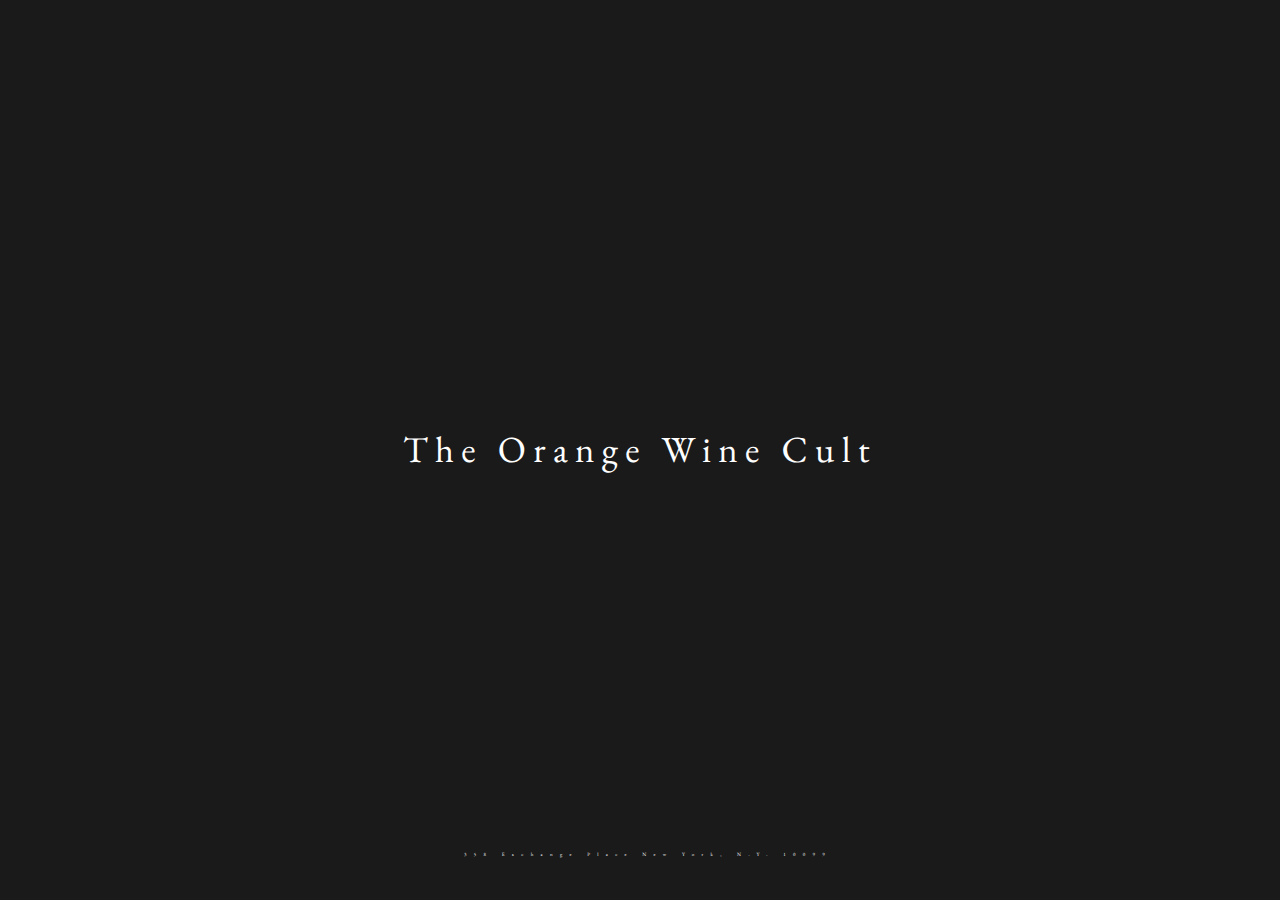
<file: index.html>
<html lang="en">
  
  <head>
    <meta charset="utf-8">

    <title>The OW</title>
    <meta name="description" content="The Orange Wine Cult">
    <meta name="author" content="Nathaniel">
    <link rel="stylesheet" href="style.css">

  </head>
  <body>
    <script src="https://ajax.googleapis.com/ajax/libs/jquery/3.5.1/jquery.min.js"></script>
    <div class="container">
      <span class="text color-text-flow"> The Orange Wine Cult</span>
    </div>

    <div class="bottom">
      358 Exchange Place New York, N.Y. 10099
    </div>
    <!-- Follow the rabbit hole https://theow.co/index2.html   -->

    <script>
      var counter = 0;
      $('.text').html(function(i, html) {
        var chars = $.trim(html).split("");
        return '<span>' + chars.join('</span><span>') + '</span>';
      });
      $( ".container" ).click(function() {
        if (counter == 3){
          alert('Are you knocking the door?');
        }

        counter = counter + 1;
      });
    </script>
  </body>
</html>
</file>
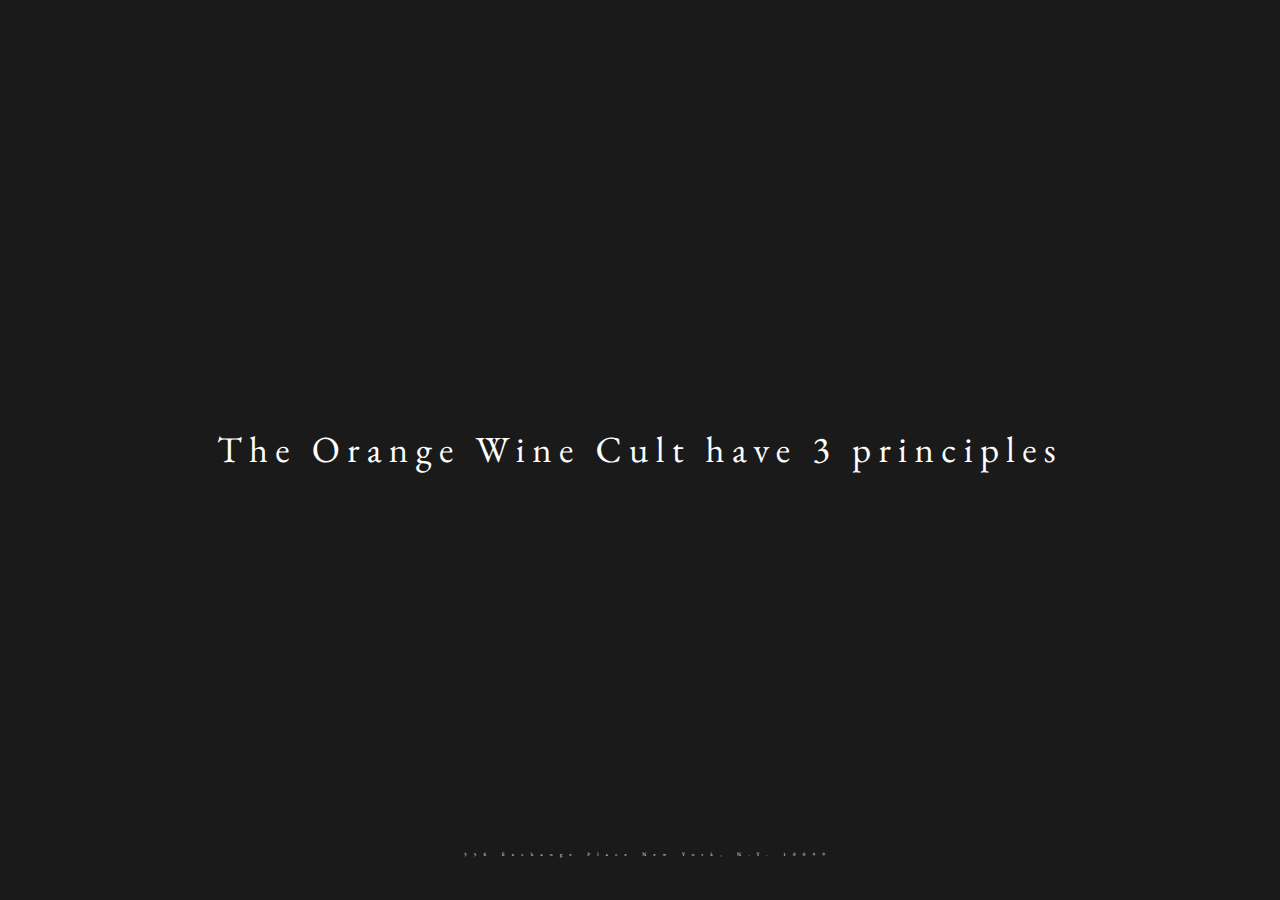
<file: hole.html>
<html lang="en">
  
  <head>
    <meta charset="utf-8">

    <title>The OW</title>
    <meta name="description" content="The Orange Wine Cult">
    <meta name="author" content="Nathaniel">
    <link rel="stylesheet" href="style.css">

  </head>
  <body>
    <script src="https://ajax.googleapis.com/ajax/libs/jquery/3.5.1/jquery.min.js"></script>
    <div class="container">
      <span class="text color-text-flow"> The Orange Wine Cult have 3 principles</span>
    </div>

    <div class="bottom">
      358 Exchange Place New York, N.Y. 10099
    </div>
    <!-- Follow the rabbit hole https://theow.co/hole.html   -->

    <script>
      $('.text').html(function(i, html) {
        var chars = $.trim(html).split("");
        return '<span>' + chars.join('</span><span>') + '</span>';
      });
    </script>
  </body>
</html>
</file>
<file: style.css>
@import url(https://fonts.googleapis.com/css2?family=EB+Garamond&display=swap);
.color-text-flow,
.color-text-flow-hover:hover {
  /*
   * Elements settings
   */
}
.color-text-flow span,
.color-text-flow-hover:hover span {
  -webkit-animation-name: color-text-flow-keys;
          animation-name: color-text-flow-keys;
  -webkit-animation-duration: 50s;
          animation-duration: 50s;
  -webkit-animation-iteration-count: infinite;
          animation-iteration-count: infinite;
  -webkit-animation-direction: alternate;
          animation-direction: alternate;
  -webkit-animation-fill-mode: forwards;
          animation-fill-mode: forwards;
}
@-webkit-keyframes color-text-flow-keys {
  0% {
    color: #d65c97;
  }
  5% {
    color: #5cd666;
  }
  10% {
    color: #a55cd6;
  }
  15.0% {
    color: #5c7cd6;
  }
  20% {
    color: #d65c7a;
  }
  25% {
    color: #81d65c;
  }
  30.0% {
    color: #835cd6;
  }
  35% {
    color: #685cd6;
  }
  40% {
    color: #5c9dd6;
  }
  45% {
    color: #5cd670;
  }
  50% {
    color: #d6625c;
  }
  55.0% {
    color: #d6835c;
  }
  60.0% {
    color: #d6605c;
  }
  65% {
    color: #be5cd6;
  }
  70% {
    color: #5c8dd6;
  }
  75% {
    color: #95d65c;
  }
  80% {
    color: #d69d5c;
  }
  85.0% {
    color: #d65c81;
  }
  90% {
    color: #5cd666;
  }
  95% {
    color: #d67e5c;
  }
  100% {
    color: #64d65c;
  }
}
@keyframes color-text-flow-keys {
  0% {
    color: #d65c97;
  }
  5% {
    color: #5cd666;
  }
  10% {
    color: #a55cd6;
  }
  15.0% {
    color: #5c7cd6;
  }
  20% {
    color: #d65c7a;
  }
  25% {
    color: #81d65c;
  }
  30.0% {
    color: #835cd6;
  }
  35% {
    color: #685cd6;
  }
  40% {
    color: #5c9dd6;
  }
  45% {
    color: #5cd670;
  }
  50% {
    color: #d6625c;
  }
  55.0% {
    color: #d6835c;
  }
  60.0% {
    color: #d6605c;
  }
  65% {
    color: #be5cd6;
  }
  70% {
    color: #5c8dd6;
  }
  75% {
    color: #95d65c;
  }
  80% {
    color: #d69d5c;
  }
  85.0% {
    color: #d65c81;
  }
  90% {
    color: #5cd666;
  }
  95% {
    color: #d67e5c;
  }
  100% {
    color: #64d65c;
  }
}
.color-text-flow span:nth-of-type(1),
.color-text-flow-hover:hover span:nth-of-type(1) {
  -webkit-animation-delay: -19.8s;
          animation-delay: -19.8s;
}
.color-text-flow span:nth-of-type(2),
.color-text-flow-hover:hover span:nth-of-type(2) {
  -webkit-animation-delay: -19.6s;
          animation-delay: -19.6s;
}
.color-text-flow span:nth-of-type(3),
.color-text-flow-hover:hover span:nth-of-type(3) {
  -webkit-animation-delay: -19.4s;
          animation-delay: -19.4s;
}
.color-text-flow span:nth-of-type(4),
.color-text-flow-hover:hover span:nth-of-type(4) {
  -webkit-animation-delay: -19.2s;
          animation-delay: -19.2s;
}
.color-text-flow span:nth-of-type(5),
.color-text-flow-hover:hover span:nth-of-type(5) {
  -webkit-animation-delay: -19s;
          animation-delay: -19s;
}
.color-text-flow span:nth-of-type(6),
.color-text-flow-hover:hover span:nth-of-type(6) {
  -webkit-animation-delay: -18.8s;
          animation-delay: -18.8s;
}
.color-text-flow span:nth-of-type(7),
.color-text-flow-hover:hover span:nth-of-type(7) {
  -webkit-animation-delay: -18.6s;
          animation-delay: -18.6s;
}
.color-text-flow span:nth-of-type(8),
.color-text-flow-hover:hover span:nth-of-type(8) {
  -webkit-animation-delay: -18.4s;
          animation-delay: -18.4s;
}
.color-text-flow span:nth-of-type(9),
.color-text-flow-hover:hover span:nth-of-type(9) {
  -webkit-animation-delay: -18.2s;
          animation-delay: -18.2s;
}
.color-text-flow span:nth-of-type(10),
.color-text-flow-hover:hover span:nth-of-type(10) {
  -webkit-animation-delay: -18s;
          animation-delay: -18s;
}
.color-text-flow span:nth-of-type(11),
.color-text-flow-hover:hover span:nth-of-type(11) {
  -webkit-animation-delay: -17.8s;
          animation-delay: -17.8s;
}
.color-text-flow span:nth-of-type(12),
.color-text-flow-hover:hover span:nth-of-type(12) {
  -webkit-animation-delay: -17.6s;
          animation-delay: -17.6s;
}
.color-text-flow span:nth-of-type(13),
.color-text-flow-hover:hover span:nth-of-type(13) {
  -webkit-animation-delay: -17.4s;
          animation-delay: -17.4s;
}
.color-text-flow span:nth-of-type(14),
.color-text-flow-hover:hover span:nth-of-type(14) {
  -webkit-animation-delay: -17.2s;
          animation-delay: -17.2s;
}
.color-text-flow span:nth-of-type(15),
.color-text-flow-hover:hover span:nth-of-type(15) {
  -webkit-animation-delay: -17s;
          animation-delay: -17s;
}
.color-text-flow span:nth-of-type(16),
.color-text-flow-hover:hover span:nth-of-type(16) {
  -webkit-animation-delay: -16.8s;
          animation-delay: -16.8s;
}
.color-text-flow span:nth-of-type(17),
.color-text-flow-hover:hover span:nth-of-type(17) {
  -webkit-animation-delay: -16.6s;
          animation-delay: -16.6s;
}
.color-text-flow span:nth-of-type(18),
.color-text-flow-hover:hover span:nth-of-type(18) {
  -webkit-animation-delay: -16.4s;
          animation-delay: -16.4s;
}
.color-text-flow span:nth-of-type(19),
.color-text-flow-hover:hover span:nth-of-type(19) {
  -webkit-animation-delay: -16.2s;
          animation-delay: -16.2s;
}
.color-text-flow span:nth-of-type(20),
.color-text-flow-hover:hover span:nth-of-type(20) {
  -webkit-animation-delay: -16s;
          animation-delay: -16s;
}
.color-text-flow span:nth-of-type(21),
.color-text-flow-hover:hover span:nth-of-type(21) {
  -webkit-animation-delay: -15.8s;
          animation-delay: -15.8s;
}
.color-text-flow span:nth-of-type(22),
.color-text-flow-hover:hover span:nth-of-type(22) {
  -webkit-animation-delay: -15.6s;
          animation-delay: -15.6s;
}
.color-text-flow span:nth-of-type(23),
.color-text-flow-hover:hover span:nth-of-type(23) {
  -webkit-animation-delay: -15.4s;
          animation-delay: -15.4s;
}
.color-text-flow span:nth-of-type(24),
.color-text-flow-hover:hover span:nth-of-type(24) {
  -webkit-animation-delay: -15.2s;
          animation-delay: -15.2s;
}
.color-text-flow span:nth-of-type(25),
.color-text-flow-hover:hover span:nth-of-type(25) {
  -webkit-animation-delay: -15s;
          animation-delay: -15s;
}
.color-text-flow span:nth-of-type(26),
.color-text-flow-hover:hover span:nth-of-type(26) {
  -webkit-animation-delay: -14.8s;
          animation-delay: -14.8s;
}
.color-text-flow span:nth-of-type(27),
.color-text-flow-hover:hover span:nth-of-type(27) {
  -webkit-animation-delay: -14.6s;
          animation-delay: -14.6s;
}
.color-text-flow span:nth-of-type(28),
.color-text-flow-hover:hover span:nth-of-type(28) {
  -webkit-animation-delay: -14.4s;
          animation-delay: -14.4s;
}
.color-text-flow span:nth-of-type(29),
.color-text-flow-hover:hover span:nth-of-type(29) {
  -webkit-animation-delay: -14.2s;
          animation-delay: -14.2s;
}
.color-text-flow span:nth-of-type(30),
.color-text-flow-hover:hover span:nth-of-type(30) {
  -webkit-animation-delay: -14s;
          animation-delay: -14s;
}
.color-text-flow span:nth-of-type(31),
.color-text-flow-hover:hover span:nth-of-type(31) {
  -webkit-animation-delay: -13.8s;
          animation-delay: -13.8s;
}
.color-text-flow span:nth-of-type(32),
.color-text-flow-hover:hover span:nth-of-type(32) {
  -webkit-animation-delay: -13.6s;
          animation-delay: -13.6s;
}
.color-text-flow span:nth-of-type(33),
.color-text-flow-hover:hover span:nth-of-type(33) {
  -webkit-animation-delay: -13.4s;
          animation-delay: -13.4s;
}
.color-text-flow span:nth-of-type(34),
.color-text-flow-hover:hover span:nth-of-type(34) {
  -webkit-animation-delay: -13.2s;
          animation-delay: -13.2s;
}
.color-text-flow span:nth-of-type(35),
.color-text-flow-hover:hover span:nth-of-type(35) {
  -webkit-animation-delay: -13s;
          animation-delay: -13s;
}
.color-text-flow span:nth-of-type(36),
.color-text-flow-hover:hover span:nth-of-type(36) {
  -webkit-animation-delay: -12.8s;
          animation-delay: -12.8s;
}
.color-text-flow span:nth-of-type(37),
.color-text-flow-hover:hover span:nth-of-type(37) {
  -webkit-animation-delay: -12.6s;
          animation-delay: -12.6s;
}
.color-text-flow span:nth-of-type(38),
.color-text-flow-hover:hover span:nth-of-type(38) {
  -webkit-animation-delay: -12.4s;
          animation-delay: -12.4s;
}
.color-text-flow span:nth-of-type(39),
.color-text-flow-hover:hover span:nth-of-type(39) {
  -webkit-animation-delay: -12.2s;
          animation-delay: -12.2s;
}
.color-text-flow span:nth-of-type(40),
.color-text-flow-hover:hover span:nth-of-type(40) {
  -webkit-animation-delay: -12s;
          animation-delay: -12s;
}
.color-text-flow span:nth-of-type(41),
.color-text-flow-hover:hover span:nth-of-type(41) {
  -webkit-animation-delay: -11.8s;
          animation-delay: -11.8s;
}
.color-text-flow span:nth-of-type(42),
.color-text-flow-hover:hover span:nth-of-type(42) {
  -webkit-animation-delay: -11.6s;
          animation-delay: -11.6s;
}
.color-text-flow span:nth-of-type(43),
.color-text-flow-hover:hover span:nth-of-type(43) {
  -webkit-animation-delay: -11.4s;
          animation-delay: -11.4s;
}
.color-text-flow span:nth-of-type(44),
.color-text-flow-hover:hover span:nth-of-type(44) {
  -webkit-animation-delay: -11.2s;
          animation-delay: -11.2s;
}
.color-text-flow span:nth-of-type(45),
.color-text-flow-hover:hover span:nth-of-type(45) {
  -webkit-animation-delay: -11s;
          animation-delay: -11s;
}
.color-text-flow span:nth-of-type(46),
.color-text-flow-hover:hover span:nth-of-type(46) {
  -webkit-animation-delay: -10.8s;
          animation-delay: -10.8s;
}
.color-text-flow span:nth-of-type(47),
.color-text-flow-hover:hover span:nth-of-type(47) {
  -webkit-animation-delay: -10.6s;
          animation-delay: -10.6s;
}
.color-text-flow span:nth-of-type(48),
.color-text-flow-hover:hover span:nth-of-type(48) {
  -webkit-animation-delay: -10.4s;
          animation-delay: -10.4s;
}
.color-text-flow span:nth-of-type(49),
.color-text-flow-hover:hover span:nth-of-type(49) {
  -webkit-animation-delay: -10.2s;
          animation-delay: -10.2s;
}
.color-text-flow span:nth-of-type(50),
.color-text-flow-hover:hover span:nth-of-type(50) {
  -webkit-animation-delay: -10s;
          animation-delay: -10s;
}
.color-text-flow span:nth-of-type(51),
.color-text-flow-hover:hover span:nth-of-type(51) {
  -webkit-animation-delay: -9.8s;
          animation-delay: -9.8s;
}
.color-text-flow span:nth-of-type(52),
.color-text-flow-hover:hover span:nth-of-type(52) {
  -webkit-animation-delay: -9.6s;
          animation-delay: -9.6s;
}
.color-text-flow span:nth-of-type(53),
.color-text-flow-hover:hover span:nth-of-type(53) {
  -webkit-animation-delay: -9.4s;
          animation-delay: -9.4s;
}
.color-text-flow span:nth-of-type(54),
.color-text-flow-hover:hover span:nth-of-type(54) {
  -webkit-animation-delay: -9.2s;
          animation-delay: -9.2s;
}
.color-text-flow span:nth-of-type(55),
.color-text-flow-hover:hover span:nth-of-type(55) {
  -webkit-animation-delay: -9s;
          animation-delay: -9s;
}
.color-text-flow span:nth-of-type(56),
.color-text-flow-hover:hover span:nth-of-type(56) {
  -webkit-animation-delay: -8.8s;
          animation-delay: -8.8s;
}
.color-text-flow span:nth-of-type(57),
.color-text-flow-hover:hover span:nth-of-type(57) {
  -webkit-animation-delay: -8.6s;
          animation-delay: -8.6s;
}
.color-text-flow span:nth-of-type(58),
.color-text-flow-hover:hover span:nth-of-type(58) {
  -webkit-animation-delay: -8.4s;
          animation-delay: -8.4s;
}
.color-text-flow span:nth-of-type(59),
.color-text-flow-hover:hover span:nth-of-type(59) {
  -webkit-animation-delay: -8.2s;
          animation-delay: -8.2s;
}
.color-text-flow span:nth-of-type(60),
.color-text-flow-hover:hover span:nth-of-type(60) {
  -webkit-animation-delay: -8s;
          animation-delay: -8s;
}
.color-text-flow span:nth-of-type(61),
.color-text-flow-hover:hover span:nth-of-type(61) {
  -webkit-animation-delay: -7.8s;
          animation-delay: -7.8s;
}
.color-text-flow span:nth-of-type(62),
.color-text-flow-hover:hover span:nth-of-type(62) {
  -webkit-animation-delay: -7.6s;
          animation-delay: -7.6s;
}
.color-text-flow span:nth-of-type(63),
.color-text-flow-hover:hover span:nth-of-type(63) {
  -webkit-animation-delay: -7.4s;
          animation-delay: -7.4s;
}
.color-text-flow span:nth-of-type(64),
.color-text-flow-hover:hover span:nth-of-type(64) {
  -webkit-animation-delay: -7.2s;
          animation-delay: -7.2s;
}
.color-text-flow span:nth-of-type(65),
.color-text-flow-hover:hover span:nth-of-type(65) {
  -webkit-animation-delay: -7s;
          animation-delay: -7s;
}
.color-text-flow span:nth-of-type(66),
.color-text-flow-hover:hover span:nth-of-type(66) {
  -webkit-animation-delay: -6.8s;
          animation-delay: -6.8s;
}
.color-text-flow span:nth-of-type(67),
.color-text-flow-hover:hover span:nth-of-type(67) {
  -webkit-animation-delay: -6.6s;
          animation-delay: -6.6s;
}
.color-text-flow span:nth-of-type(68),
.color-text-flow-hover:hover span:nth-of-type(68) {
  -webkit-animation-delay: -6.4s;
          animation-delay: -6.4s;
}
.color-text-flow span:nth-of-type(69),
.color-text-flow-hover:hover span:nth-of-type(69) {
  -webkit-animation-delay: -6.2s;
          animation-delay: -6.2s;
}
.color-text-flow span:nth-of-type(70),
.color-text-flow-hover:hover span:nth-of-type(70) {
  -webkit-animation-delay: -6s;
          animation-delay: -6s;
}
.color-text-flow span:nth-of-type(71),
.color-text-flow-hover:hover span:nth-of-type(71) {
  -webkit-animation-delay: -5.8s;
          animation-delay: -5.8s;
}
.color-text-flow span:nth-of-type(72),
.color-text-flow-hover:hover span:nth-of-type(72) {
  -webkit-animation-delay: -5.6s;
          animation-delay: -5.6s;
}
.color-text-flow span:nth-of-type(73),
.color-text-flow-hover:hover span:nth-of-type(73) {
  -webkit-animation-delay: -5.4s;
          animation-delay: -5.4s;
}
.color-text-flow span:nth-of-type(74),
.color-text-flow-hover:hover span:nth-of-type(74) {
  -webkit-animation-delay: -5.2s;
          animation-delay: -5.2s;
}
.color-text-flow span:nth-of-type(75),
.color-text-flow-hover:hover span:nth-of-type(75) {
  -webkit-animation-delay: -5s;
          animation-delay: -5s;
}
.color-text-flow span:nth-of-type(76),
.color-text-flow-hover:hover span:nth-of-type(76) {
  -webkit-animation-delay: -4.8s;
          animation-delay: -4.8s;
}
.color-text-flow span:nth-of-type(77),
.color-text-flow-hover:hover span:nth-of-type(77) {
  -webkit-animation-delay: -4.6s;
          animation-delay: -4.6s;
}
.color-text-flow span:nth-of-type(78),
.color-text-flow-hover:hover span:nth-of-type(78) {
  -webkit-animation-delay: -4.4s;
          animation-delay: -4.4s;
}
.color-text-flow span:nth-of-type(79),
.color-text-flow-hover:hover span:nth-of-type(79) {
  -webkit-animation-delay: -4.2s;
          animation-delay: -4.2s;
}
.color-text-flow span:nth-of-type(80),
.color-text-flow-hover:hover span:nth-of-type(80) {
  -webkit-animation-delay: -4s;
          animation-delay: -4s;
}
.color-text-flow span:nth-of-type(81),
.color-text-flow-hover:hover span:nth-of-type(81) {
  -webkit-animation-delay: -3.8s;
          animation-delay: -3.8s;
}
.color-text-flow span:nth-of-type(82),
.color-text-flow-hover:hover span:nth-of-type(82) {
  -webkit-animation-delay: -3.6s;
          animation-delay: -3.6s;
}
.color-text-flow span:nth-of-type(83),
.color-text-flow-hover:hover span:nth-of-type(83) {
  -webkit-animation-delay: -3.4s;
          animation-delay: -3.4s;
}
.color-text-flow span:nth-of-type(84),
.color-text-flow-hover:hover span:nth-of-type(84) {
  -webkit-animation-delay: -3.2s;
          animation-delay: -3.2s;
}
.color-text-flow span:nth-of-type(85),
.color-text-flow-hover:hover span:nth-of-type(85) {
  -webkit-animation-delay: -3s;
          animation-delay: -3s;
}
.color-text-flow span:nth-of-type(86),
.color-text-flow-hover:hover span:nth-of-type(86) {
  -webkit-animation-delay: -2.8s;
          animation-delay: -2.8s;
}
.color-text-flow span:nth-of-type(87),
.color-text-flow-hover:hover span:nth-of-type(87) {
  -webkit-animation-delay: -2.6s;
          animation-delay: -2.6s;
}
.color-text-flow span:nth-of-type(88),
.color-text-flow-hover:hover span:nth-of-type(88) {
  -webkit-animation-delay: -2.4s;
          animation-delay: -2.4s;
}
.color-text-flow span:nth-of-type(89),
.color-text-flow-hover:hover span:nth-of-type(89) {
  -webkit-animation-delay: -2.2s;
          animation-delay: -2.2s;
}
.color-text-flow span:nth-of-type(90),
.color-text-flow-hover:hover span:nth-of-type(90) {
  -webkit-animation-delay: -2s;
          animation-delay: -2s;
}
.color-text-flow span:nth-of-type(91),
.color-text-flow-hover:hover span:nth-of-type(91) {
  -webkit-animation-delay: -1.8s;
          animation-delay: -1.8s;
}
.color-text-flow span:nth-of-type(92),
.color-text-flow-hover:hover span:nth-of-type(92) {
  -webkit-animation-delay: -1.6s;
          animation-delay: -1.6s;
}
.color-text-flow span:nth-of-type(93),
.color-text-flow-hover:hover span:nth-of-type(93) {
  -webkit-animation-delay: -1.4s;
          animation-delay: -1.4s;
}
.color-text-flow span:nth-of-type(94),
.color-text-flow-hover:hover span:nth-of-type(94) {
  -webkit-animation-delay: -1.2s;
          animation-delay: -1.2s;
}
.color-text-flow span:nth-of-type(95),
.color-text-flow-hover:hover span:nth-of-type(95) {
  -webkit-animation-delay: -1s;
          animation-delay: -1s;
}
.color-text-flow span:nth-of-type(96),
.color-text-flow-hover:hover span:nth-of-type(96) {
  -webkit-animation-delay: -0.8s;
          animation-delay: -0.8s;
}
.color-text-flow span:nth-of-type(97),
.color-text-flow-hover:hover span:nth-of-type(97) {
  -webkit-animation-delay: -0.6s;
          animation-delay: -0.6s;
}
.color-text-flow span:nth-of-type(98),
.color-text-flow-hover:hover span:nth-of-type(98) {
  -webkit-animation-delay: -0.4s;
          animation-delay: -0.4s;
}
.color-text-flow span:nth-of-type(99),
.color-text-flow-hover:hover span:nth-of-type(99) {
  -webkit-animation-delay: -0.2s;
          animation-delay: -0.2s;
}
.color-text-flow span:nth-of-type(100),
.color-text-flow-hover:hover span:nth-of-type(100) {
  -webkit-animation-delay: 0s;
          animation-delay: 0s;
}

body {
  background-color: #1a1a1a;
  color: #fefefe;
  font-family: 'EB Garamond', serif;
 
  letter-spacing: 0.2em;
  font-size: 2.3em;
  line-height: 2;
  font-weight: 350;
  text-rendering: geometricPrecision;
  text-align: center;
}

.container {
  position: absolute;
  top: 50%;
  left: 50%;
  width: 100%;
  -webkit-transform: translate(-50%, -50%);
      -ms-transform: translate(-50%, -50%);
          transform: translate(-50%, -50%);
}

.txt {
  display: block;
}

a {
  text-decoration: none;
  position: absolute;
  bottom: 10px;
  right: 10px;
  text-align: right;
  color: #eee;
  font-size: 15px;
  line-height: 15px;
}

.bottom {
  position: absolute; 
  bottom: 0; 
  width: 100%; 
  height: 50px; 
  font-size: 5px;
}
</file>
